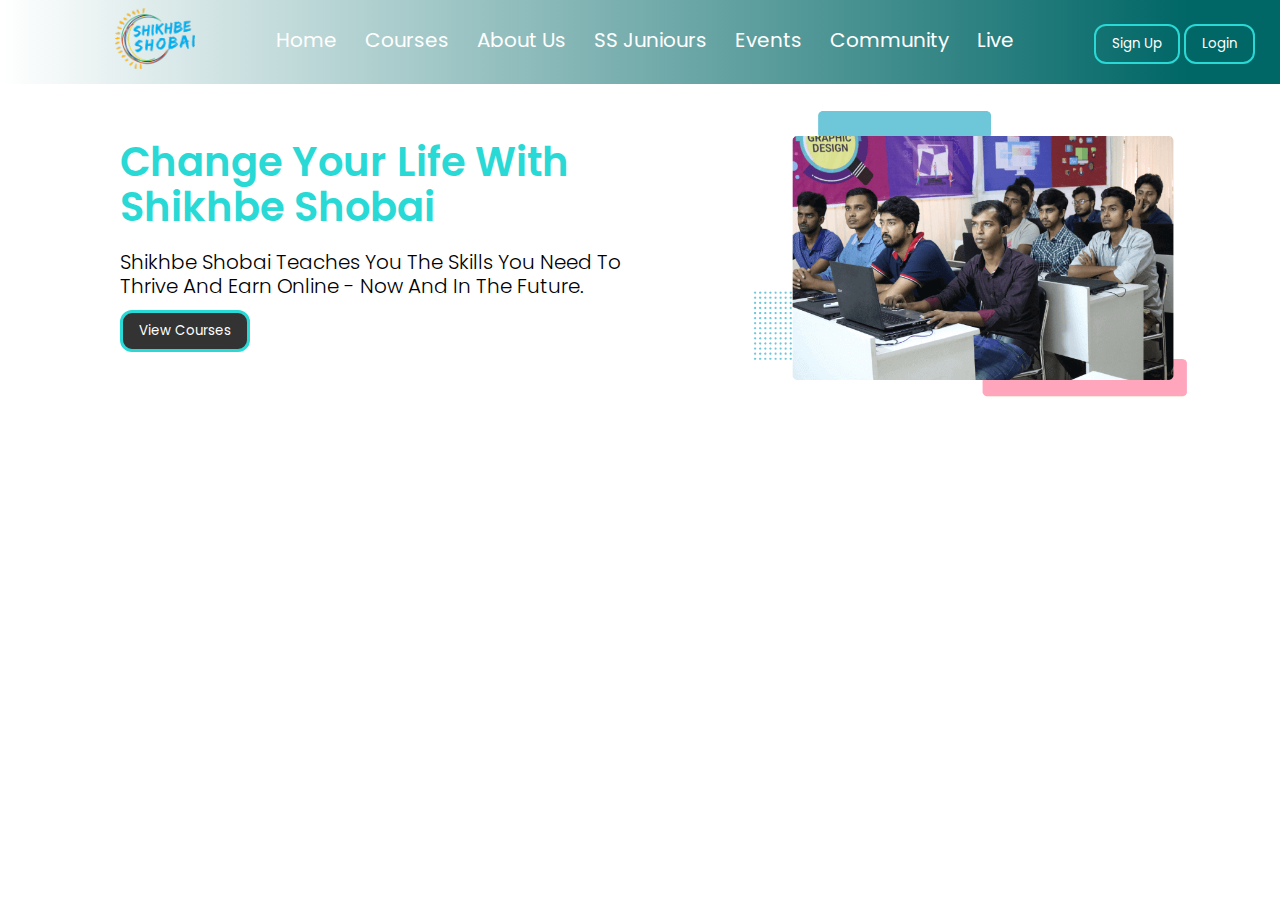
<file: index.html>
<!DOCTYPE html>
<html lang="en">
<head>
    <meta charset="UTF-8">
    <meta http-equiv="X-UA-Compatible" content="IE=edge">
    <meta name="viewport" content="width=device-width, initial-scale=1.0">
    <title>Trial Website</title>
    <link rel="stylesheet" href="css/style.css">
    <link rel="preconnect" href="https://fonts.googleapis.com">
<link rel="preconnect" href="https://fonts.gstatic.com" crossorigin>
<link href="https://fonts.googleapis.com/css2?family=Nunito:ital,wght@0,200;0,300;0,400;0,700;1,600&family=Poppins:ital,wght@0,100;0,200;0,300;0,400;0,500;0,600;0,700;0,800;0,900;1,100;1,200;1,300;1,400;1,500;1,600;1,700;1,800;1,900&display=swap" rel="stylesheet">


</head>
<body>
    <!-- Header section starts from here -->

    <div class="header">
        <div class="container">
            <div class="navBar">
                <div class="logo">
                    <a href="#"><img src="img/logo.png" alt="Shikhbe Shobai"></a>
                </div>
                <div class="menu">
                    <a href="index.html">home</a>
                    <a href="#courses">courses</a>
                    <a href="about.html" target="_blank">about us</a>
                    <a href="#ss-juniours">SS juniours</a>
                    <a href="#events">events</a>
                    <a href="#community">community</a>
                    <a href="#live">live</a>
                </div>
                <div class="menu-btn">
                    <button>sign up</button>
                    <button>login</button>
                </div>
            </div>
        </div>
    </div>
    <!-- Header section ends from here -->

    	<!-- banner section starts from here -->

	<div class="banner">
		<div class="container">
			
			<div class="banner-content">
				<div class="banner-left">
					<h1>Change Your Life with Shikhbe Shobai</h1>
					<p>Shikhbe Shobai teaches you the skills you need to thrive and earn online - now and in the future.</p>
					<button>View Courses</button>
				</div>
				<div class="banner-right">
					<img src="img/banner.png">
				</div>
			</div>

		</div>
	</div>

	<!-- banner section ends from here -->

</body>
</html>
</file>
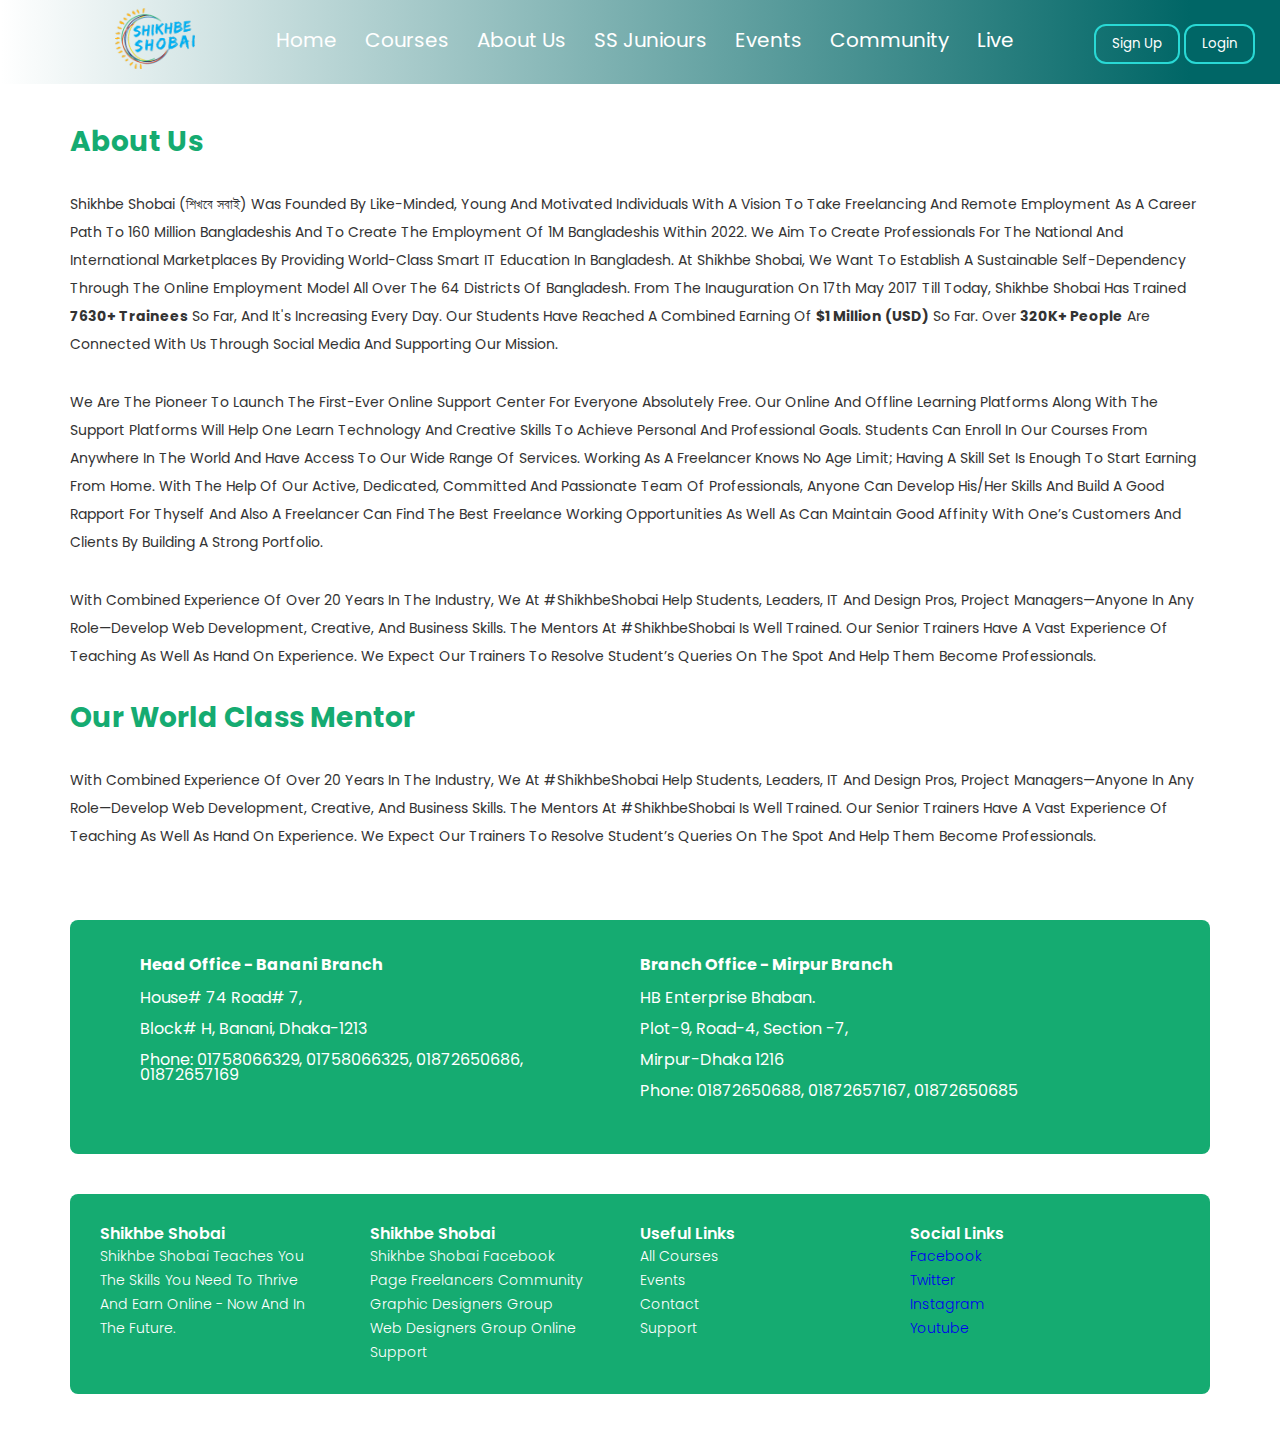
<file: about.html>
<!DOCTYPE html>
<html lang="en">
<head>
    <meta charset="UTF-8">
    <meta http-equiv="X-UA-Compatible" content="IE=edge">
    <meta name="viewport" content="width=device-width, initial-scale=1.0">
    <title>Trial Website</title>
    <link rel="stylesheet" href="css/style.css">
    <link rel="preconnect" href="https://fonts.googleapis.com">
<link rel="preconnect" href="https://fonts.gstatic.com" crossorigin>
<link href="https://fonts.googleapis.com/css2?family=Nunito:ital,wght@0,200;0,300;0,400;0,700;1,600&family=Poppins:ital,wght@0,100;0,200;0,300;0,400;0,500;0,600;0,700;0,800;0,900;1,100;1,200;1,300;1,400;1,500;1,600;1,700;1,800;1,900&display=swap" rel="stylesheet">
</head>
<body>
    <!-- Header section starts from here -->

    <div class="header">
        <div class="container">
            <div class="navBar">
                <div class="logo">
                    <a href="#"><img src="img/logo.png" alt="Shikhbe Shobai"></a>
                </div>
                <div class="menu">
                    <a href="index.html">home</a>
                    <a href="#courses">courses</a>
                    <a href="about.html">about us</a>
                    <a href="#ss-juniours">SS juniours</a>
                    <a href="#events">events</a>
                    <a href="#community">community</a>
                    <a href="#live">live</a>
                </div>
                <div class="menu-btn">
                    <button>sign up</button>
                    <button>login</button>
                </div>
            </div>
        </div>
    </div>
    <!-- Header section ends from here -->

    <!-- about us starts from here -->

    <div class="about">
		<div class="container">
			
			<div class="about-content">
				<h2>About Us</h2>
				<p>Shikhbe Shobai (শিখবে সবাই) was founded by like-minded, young and motivated individuals with a vision to take freelancing and remote employment as a career path to 160 million Bangladeshis and to create the employment of 1M Bangladeshis within 2022. We aim to create professionals for the national and international marketplaces by providing world-class smart IT education in Bangladesh. At Shikhbe Shobai, we want to establish a sustainable self-dependency through the online employment model all over the 64 districts of Bangladesh. From the inauguration on 17th May 2017 till today, Shikhbe Shobai has trained <b>7630+ trainees</b> so far, and it's increasing every day. Our students have reached a combined earning of <b>$1 million (USD)</b> so far. Over <b>320K+ people</b> are connected with us through social media and supporting our mission.</p>
				<p>We are the pioneer to launch the First-ever Online Support Center for Everyone absolutely Free. Our online and offline learning platforms along with the support platforms will help one learn technology and creative skills to achieve personal and professional goals. Students can enroll in our courses from anywhere in the world and have access to our wide range of services. Working as a freelancer knows no age limit; having a skill set is enough to start earning from home. With the help of our active, dedicated, committed and passionate Team of Professionals, anyone can develop his/her skills and build a good rapport for thyself and also a freelancer can find the best freelance working opportunities as well as can maintain good affinity with one’s customers and clients by building a strong portfolio.</p>
				<p>With combined experience of over 20 years in the industry, we at #ShikhbeShobai help students, leaders, IT and design pros, project managers—anyone in any role—develop web development, creative, and business skills. The mentors at #ShikhbeShobai is well trained. Our senior trainers have a vast experience of teaching as well as hand on experience. We expect our trainers to resolve student’s queries on the spot and help them become professionals.</p>

				<h2>Our world class Mentor</h2>
				<p>With combined experience of over 20 years in the industry, we at #ShikhbeShobai help students, leaders, IT and design pros, project managers—anyone in any role—develop web development, creative, and business skills. The mentors at #ShikhbeShobai is well trained. Our senior trainers have a vast experience of teaching as well as hand on experience. We expect our trainers to resolve student’s queries on the spot and help them become professionals.</p>
			</div>

		</div>
	</div>




	<div class="address">
		<div class="container">
			
			<div class="address-content">
				<div class="address-left">
					<h3>Head Office - Banani Branch</h3>
					<p>House# 74 Road# 7,</p>
					<p>Block# H, Banani, Dhaka-1213</p>
					<p>Phone: 01758066329, 01758066325, 01872650686, 01872657169</p>
				</div>
				<div class="address-right">
					<h3>Branch Office - Mirpur Branch</h3>
					<p>HB Enterprise Bhaban.</p>
					<p>Plot-9, Road-4, Section -7,</p>
					<p>Mirpur-Dhaka 1216</p>
                    <p>Phone: 01872650688, 01872657167, 01872650685</p>
				</div>
			</div>

		</div>
	</div>

	<div class="footer">
		<div class="container">
			
			<div class="footer-content">
				<div class="footer-1">
					<h5>Shikhbe Shobai</h5>
					<p>Shikhbe Shobai teaches you the skills you need to thrive and earn online - now and in the future.</p>
				</div>
				<div class="footer-2">
					<h5>Shikhbe Shobai</h5>
					<p>Shikhbe Shobai Facebook Page Freelancers Community Graphic Designers Group Web Designers Group Online Support</p>
				</div>
				<div class="footer-3">
					<h5>Useful Links</h5>
					<ul>
						<li>All Courses</li>
						<li>Events</li>
						<li>Contact</li>
						<li>Support</li>
					</ul>
				</div>
				<div class="footer-4">
					<h5>social Links</h5>
					<ul>
						<li><a href="www.facebook.com">Facebook</a></li>
						<li><a href="www.twitter.com">Twitter</a></li>
						<li><a href="www.instagram.com">Instagram</a></li>
						<li><a href="www.youtube.com">Youtube</a></li>
					</ul>
				</div>
			</div>

		</div>
	</div>


    <!-- about us ends from here -->

    </body>
</html>
</file>
<file: css/style.css>
*{
    margin: 0; padding: 0; 
    font-family: 'Poppins', sans-serif;
    border: none; outline: none;
    text-decoration: none;
    text-transform: capitalize;
    box-sizing: border-box;
   

}

/* Header Section starts from here  */

.header{
    width: 100%;
    background: linear-gradient(to left, #006666 7%, #ffffff 99.9%);
    padding: 8px 9%;
}

.container{
    width: 1140px;
    margin: auto;
}
.navBar{
    display: flex;
    justify-content: space-between;
    
}
.logo a img{
    width: 80px;
    height: auto;
}

.menu a{
    color: white;
    font-size: 20px;
    margin: 0 12px;
    line-height: 65px;
}
.menu a:hover{
    color: #29d9d5;
}
.menu-btn{
    margin-top: 16px;
}

.menu-btn button{
   background: transparent;
   color: white;
    padding-top: 8px;
    padding-bottom: 8px;
    padding-left: 16px;
    padding-right: 16px;
    border-radius: 12px;
    border: 2px solid #29d9d5;
}
.menu-btn button:hover{
    background: linear-gradient(45deg, red, #15ab71);
}
/* Header Section ends from here */


/* banner section starts from here */

.banner{
    width: 100%;
}
.banner-content{
    display: flex;
    flex-basis: 50%;
    margin-top: 16px;
    margin-bottom: 16px;

}

.banner-right img{
    width: 100%;
    height: auto;
}

.banner-left h1{
    padding-bottom: 20px;
    padding-top: 20px;
    color: #29d9d5;
    line-height: 45px;
    padding-left: 50px;
    font-size: 40px;
    font-weight: 600;
    margin-top: 20px;
}
.banner-left p{
    font-size: 20px;
    font-weight: 300;
    line-height: 24px;
    padding-right: 50px;
    padding-left: 50px;
    margin-bottom: 12px;
}

.banner-left button{
    margin-left: 50px;
    padding-left: 16px;
    padding-left: 16px;
    padding-right: 16px;
    padding-top: 8px;
    padding-bottom: 8px;
    border: 3px solid #29d9d5;
    border-radius: 12px;
    background-color: #333;
    color: white;
}
.banner-left button:hover{
   background-color: #15ab71;
}

/* banner section starts from here */

.about{
	width: 100%;
	padding-top: 40px;
	padding-bottom: 40px;
}

.about-content h2{
	color: #15ab71;
	font-size: 28px;
    line-height: 36px;
    font-weight: 700;
    margin-bottom: 30px;
}

.about-content p{
	font-size: 14px;
    margin-bottom: 30px;
    line-height: 28px;
    color: #333;
}

.address-content{
	background-color: #15ab71;
    padding-top: 40px;
    padding-bottom: 40px;
    padding-right: 70px;
    padding-left: 70px;
    border-radius: 8px;
    font-size: 14px;
}
.address-content{
	display: flex;
}
.address-left{
	flex-basis: 50%;
}
.address-right{
	flex-basis: 50%;
}

.address-left h3, .address-right h3{
	font-size: 16px;
	color: white;
    margin-bottom: 20px;
    line-height: 10px;
}
.address-left p, .address-right p{
	color: white;
	font-size: 16px;
	margin-bottom: 16px;
    line-height: 15px;
    width: 80%;
}
    /* banner section ends from here */

    /* Footer section starts from here */

.footer{
	width: 100%;
	padding-top: 40px;
	padding-bottom: 40px;
}

.footer-content{
    background-color: #15ab71;
    color: #ffffff;
    padding-top: 30px;
    padding-bottom: 30px;
    padding-right: 30px;
    padding-left: 30px;
    border-radius: 8px;
    font-size: 12px;
}


.footer-content{
	display: flex;
}

.footer-1, .footer-2, .footer-3, .footer-4{
	flex-basis: 25%;
}

.footer-1 h5, .footer-2 h5, .footer-3 h5, .footer-4 h5{
    font-size: 16px;
    font-weight: 600;
    line-height: 20px;
}

.footer-1 p, .footer-2 p, .footer-3 ul li, .footer-4 ul li{
    font-size: 14px;
    list-style: none;
    font-weight: 300;
    line-height: 24px;
    
}

.footer-1 p, .footer-2 p{
    width: 80%;
}

.footer-3 ul li:hover, .footer-4 ul li a:hover{
   color : #333;
}
/* Footer section ends here */
</file>
